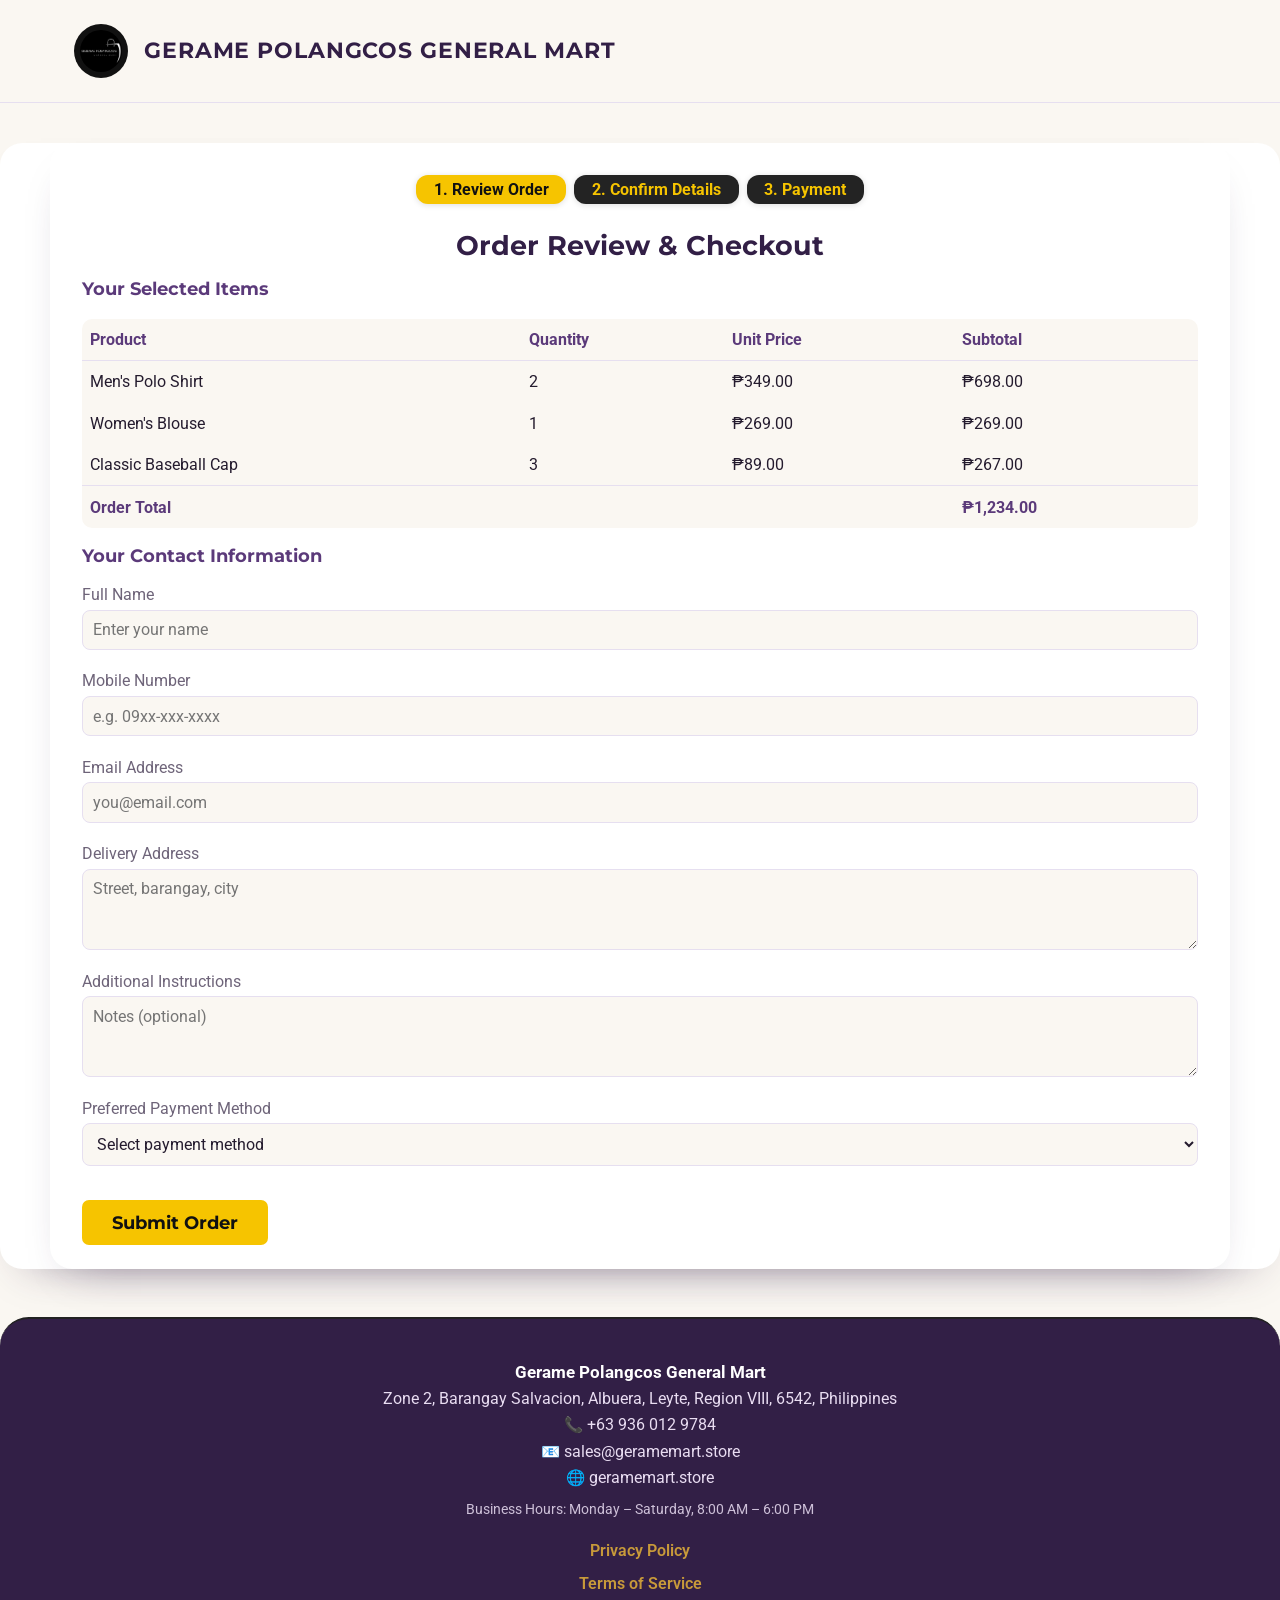
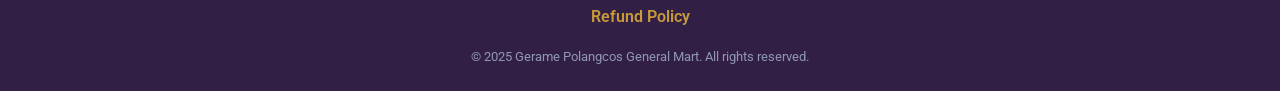
<file: order-summary.html>
<!DOCTYPE html>
<html lang="en">
<head>
    <meta charset="UTF-8">
    <title>Order Summary | Gerame Polangcos General Mart</title>
    <meta name="viewport" content="width=device-width, initial-scale=1.0">
    <meta name="description" content="Review your order, provide your details, and complete checkout at Gerame Polangcos General Mart.">
    <link rel="icon" href="image/LOGO.png" type="image/png">
    <link href="https://fonts.googleapis.com/css2?family=Montserrat:wght@700&family=Roboto:wght@400;500;700&display=swap" rel="stylesheet">
    <style>
        :root {
            --primary: #fff;
            --accent: #f6c400;
            --background: #101010;
            --text: #fff;
            --header-bg: #050505;
            --card-bg: #181818;
            --footer-bg: #050505;
            --footer-text: #fff;
            --btn-bg: #f6c400;
            --btn-hover: #ffe066;
            --btn-text: #111;
            --border-radius: 16px;
            --danger: #d44;
        }
        html, body {
            margin: 0;
            padding: 0;
            background: var(--background);
            color: var(--text);
            font-family: 'Roboto', Arial, sans-serif;
            min-height: 100vh;
        }
        header {
            background: var(--header-bg);
            box-shadow: 0 2px 8px rgba(0,0,0,0.07);
            padding: 0.7em 0;
            position: sticky;
            top: 0;
            z-index: 999;
        }
        .container {
            width: 95%;
            max-width: 700px;
            margin: 0 auto;
        }
        .logo-bar {
            display: flex;
            align-items: center;
            gap: 1em;
        }
        .logo-img {
            height: 54px;
            width: 54px;
            background: #111;
            border-radius: 50%;
            overflow: hidden;
            display: flex;
            align-items: center;
            justify-content: center;
        }
        .logo-img img {
            height: 44px;
            width: 44px;
            object-fit: contain;
        }
        .brand-title {
            font-family: 'Montserrat', sans-serif;
            font-weight: 700;
            font-size: 1.37em;
            letter-spacing: 0.04em;
            color: var(--primary);
        }
        .summary-wrapper {
            background: var(--card-bg);
            border-radius: var(--border-radius);
            box-shadow: 0 2px 14px rgba(0,0,0,0.12);
            margin: 2.5em auto 2em auto;
            padding: 2em 2em 1.5em 2em;
            max-width: 600px;
        }
        .summary-wrapper h1 {
            font-family: 'Montserrat', sans-serif;
            color: var(--accent);
            font-size: 1.7em;
            margin-bottom: 0.5em;
            text-align: center;
        }
        .summary-wrapper h2 {
            font-family: 'Montserrat', sans-serif;
            font-size: 1.15em;
            font-weight: 700;
            color: var(--primary);
            margin-bottom: 1em;
            text-align: left;
        }
        .order-details, .customer-details, .payment-section {
            margin-bottom: 2em;
        }
        .order-table {
            width: 100%;
            background: #232323;
            border-radius: 10px;
            margin-bottom: 1em;
            border-collapse: separate;
            border-spacing: 0;
        }
        .order-table th, .order-table td {
            font-family: 'Roboto', Arial, sans-serif;
            font-size: 1em;
            padding: 0.7em 0.5em;
            text-align: left;
            color: #eaeaea;
        }
        .order-table th {
            color: var(--accent);
            font-weight: 700;
            border-bottom: 1px solid #333;
        }
        .order-table tr:last-child td {
            border-bottom: none;
        }
        .order-total-row td {
            font-weight: 700;
            color: var(--accent);
            border-top: 1px solid #333;
        }
        .form-row {
            display: flex;
            flex-direction: column;
            margin-bottom: 1.2em;
        }
        .form-row label {
            font-size: 1em;
            color: var(--accent);
            margin-bottom: 0.35em;
        }
        .form-row input, .form-row select, .form-row textarea {
            border: none;
            border-radius: 8px;
            padding: 0.6em;
            font-size: 1em;
            background: #232323;
            color: #fff;
            outline: none;
            margin-bottom: 0.15em;
            font-family: 'Roboto', Arial, sans-serif;
        }
        .form-row textarea {
            min-height: 60px;
            resize: vertical;
        }
        .btn {
            background: var(--btn-bg);
            color: var(--btn-text);
            border: none;
            border-radius: 7px;
            padding: 0.7em 1.7em;
            font-family: 'Montserrat', sans-serif;
            font-size: 1.1em;
            font-weight: 700;
            cursor: pointer;
            transition: background 0.17s;
            margin-top: 0.7em;
        }
        .btn:hover {
            background: var(--btn-hover);
        }
        .confirmation-message {
            background: #1f3c5a;
            color: var(--accent);
            border-radius: 10px;
            padding: 1.6em 1.2em;
            margin-bottom: 1em;
            text-align: center;
            font-size: 1.13em;
            box-shadow: 0 2px 10px #0002;
        }
        .step-indicator {
            display: flex;
            gap: 0.5em;
            justify-content: center;
            margin-bottom: 1.6em;
        }
        .step-indicator span {
            background: #232323;
            color: var(--accent);
            font-size: 1em;
            font-weight: 700;
            border-radius: 12px;
            padding: 0.3em 1.1em;
            box-shadow: 0 1px 6px #0002;
        }
        .step-indicator .active {
            background: var(--accent);
            color: var(--btn-text);
        }
        .important-note {
            background: #191919;
            color: var(--accent);
            border-radius: 7px;
            padding: 1.1em;
            margin-top: 1em;
            font-size: 0.98em;
            box-shadow: 0 1px 8px #0002;
        }
        footer {
            background: var(--footer-bg);
            color: var(--footer-text);
            padding: 2em 0 1em 0;
            margin-top: 2.5em;
            font-size: 0.97em;
            border-top: 2px solid #222;
        }
        .footer-container {
            width: 95%;
            max-width: 1200px;
            margin: auto;
            display: flex;
            flex-wrap: wrap;
            justify-content: space-between;
            gap: 1.5em;
        }
        .footer-info {
            flex: 2;
            min-width: 260px;
        }
        .footer-links {
            flex: 1;
            min-width: 180px;
            display: flex;
            flex-direction: column;
            gap: 0.6em;
        }
        .footer-links a {
            color: var(--footer-text);
            text-decoration: underline;
            font-weight: 500;
            transition: color 0.15s;
        }
        .footer-links a:hover {
            color: var(--accent);
        }
        .footer-business-hours {
            margin-top: 0.9em;
            font-size: 0.97em;
        }
        .footer-copy {
            text-align: center;
            margin-top: 1.2em;
            font-size: 0.95em;
            color: #b9cbe5;
        }
        /* Responsive Styles */
        @media (max-width: 900px) {
            .container { max-width: 99vw; }
            .footer-container { flex-direction: column; gap: 0.3em;}
            .summary-wrapper { padding: 1.2em 0.7em 1em 0.7em; }
        }
        @media (max-width: 600px) {
            .logo-bar { flex-direction: column; gap: 0.7em;}
            .summary-wrapper { padding: 1em 0.3em 0.5em 0.3em; }
            .order-table th, .order-table td { font-size: 0.97em; padding: 0.5em 0.3em; }
            footer { font-size: 0.94em; }
        }
    </style>
  <link rel="stylesheet" href="polish.css">
</head>
<body>
    <header>
        <div class="container logo-bar">
            <span class="logo-img">
                <img src="image/LOGO.png" alt="Gerame Polangcos General Mart Logo">
            </span>
            <span class="brand-title">GERAME POLANGCOS GENERAL MART</span>
        </div>
    </header>
    <main>
        <div class="container summary-wrapper">
            <div class="step-indicator">
                <span class="active">1. Review Order</span>
                <span>2. Confirm Details</span>
                <span>3. Payment</span>
            </div>
            <h1>Order Review & Checkout</h1>
            <div id="checkout-step-1">
                <h2>Your Selected Items</h2>
                <table class="order-table" id="order-table">
                    <thead>
                        <tr>
                            <th>Product</th>
                            <th>Quantity</th>
                            <th>Unit Price</th>
                            <th>Subtotal</th>
                        </tr>
                    </thead>
                    <tbody>
                        <!-- Product rows will be inserted here by JS -->
                    </tbody>
                    <tfoot>
                        <tr class="order-total-row">
                            <td colspan="3">Order Total</td>
                            <td id="order-total">₱0.00</td>
                        </tr>
                    </tfoot>
                </table>
                <form id="customer-form" autocomplete="off">
                    <h2>Your Contact Information</h2>
                    <div class="form-row">
                        <label for="customer-name">Full Name</label>
                        <input type="text" id="customer-name" name="customer-name" required autocomplete="name" placeholder="Enter your name">
                    </div>
                    <div class="form-row">
                        <label for="customer-phone">Mobile Number</label>
                        <input type="tel" id="customer-phone" name="customer-phone" required autocomplete="tel" placeholder="e.g. 09xx-xxx-xxxx">
                    </div>
                    <div class="form-row">
                        <label for="customer-email">Email Address</label>
                        <input type="email" id="customer-email" name="customer-email" required autocomplete="email" placeholder="you@email.com">
                    </div>
                    <div class="form-row">
                        <label for="customer-address">Delivery Address</label>
                        <textarea id="customer-address" name="customer-address" required placeholder="Street, barangay, city"></textarea>
                    </div>
                    <div class="form-row">
                        <label for="customer-notes">Additional Instructions</label>
                        <textarea id="customer-notes" name="customer-notes" placeholder="Notes (optional)"></textarea>
                    </div>
                    <div class="form-row">
                        <label for="payment-method">Preferred Payment Method</label>
                        <select id="payment-method" name="payment-method" required>
                            <option value="" disabled selected>Select payment method</option>
                            <option value="gcash">GCash</option>
                            <option value="bank">Bank Transfer</option>
                            <option value="cod">Cash on Delivery</option>
                        </select>
                    </div>
                    <button type="submit" class="btn" id="submit-order-btn">Submit Order</button>
                </form>
            </div>
            <div id="checkout-step-2" style="display:none;">
                <div class="confirmation-message" id="confirmation-message">
                    <strong>Order Submitted Successfully!</strong><br>
                    Thank you for your purchase. One of our team members will contact you shortly to finalize your order details, including product colors, availability, and any special requests.<br>
                    <br>
                    <span style="color:var(--primary);">Please confirm these details with our staff to proceed.</span>
                </div>
                <div class="important-note">
                    <strong>Next Steps:</strong><br>
                    After you verify your order information, we’ll send you a secure payment link matching your selected payment method.<br>
                    Kindly complete your payment within 24 hours upon receiving the link to avoid automatic order cancellation.<br>
                    <br>
                    If you have questions or need assistance, you may reply to our confirmation message or call us at <a href="tel:+639360129784" style="color:var(--accent);text-decoration:underline;">+63 936 012 9784</a>.
                </div>
            </div>
        </div>
    </main>
    <footer>
        <div class="footer-container">
            <div class="footer-info">
                <strong>Gerame Polangcos General Mart</strong><br>
                Zone 2, Barangay Salvacion, Albuera, Leyte, Region VIII, 6542, Philippines<br>
                📞 <a href="tel:+639360129784" style="color:var(--footer-text);text-decoration:none;">+63 936 012 9784</a><br>
                📧 <a href="mailto:sales@geramemart.store" style="color:var(--footer-text);text-decoration:none;">sales@geramemart.store</a><br>
                🌐 <a href="https://geramemart.store" style="color:var(--footer-text);text-decoration:none;">geramemart.store</a><br>
                <div class="footer-business-hours">
                    Business Hours: Monday – Saturday, 8:00 AM – 6:00 PM
                </div>
            </div>
            <div class="footer-links">
                <a href="privacy-policy.html">Privacy Policy</a>
                <a href="terms.html">Terms of Service</a>
                <a href="refund-policy.html">Refund Policy</a>
            </div>
        </div>
        <div class="footer-copy">
            © 2025 Gerame Polangcos General Mart. All rights reserved.
        </div>
    </footer>
    <script>
        // Dummy product data for demo; replace with actual cart data as needed
        const orderProducts = [
            { name: "Men's Polo Shirt", qty: 2, price: 349 },
            { name: "Women's Blouse", qty: 1, price: 269 },
            { name: "Classic Baseball Cap", qty: 3, price: 89 }
        ];
        function formatCurrency(n) { return "₱" + n.toLocaleString(undefined, {minimumFractionDigits:2}); }
        // Render order table
        function renderOrderTable() {
            const tbody = document.querySelector("#order-table tbody");
            tbody.innerHTML = "";
            let total = 0;
            orderProducts.forEach(prod => {
                let subtotal = prod.qty * prod.price;
                total += subtotal;
                const tr = document.createElement("tr");
                tr.innerHTML = `<td>${prod.name}</td><td>${prod.qty}</td><td>${formatCurrency(prod.price)}</td><td>${formatCurrency(subtotal)}</td>`;
                tbody.appendChild(tr);
            });
            document.getElementById("order-total").textContent = formatCurrency(total);
        }
        renderOrderTable();

        // Handle checkout submission
        document.getElementById("customer-form").addEventListener("submit", function(e) {
            e.preventDefault();
            // Normally, validate and submit to server here
            document.getElementById("checkout-step-1").style.display = "none";
            document.getElementById("checkout-step-2").style.display = "block";
            window.scrollTo({top:0, behavior:"smooth"});
        });
    </script>
</body>
</html>
</file>
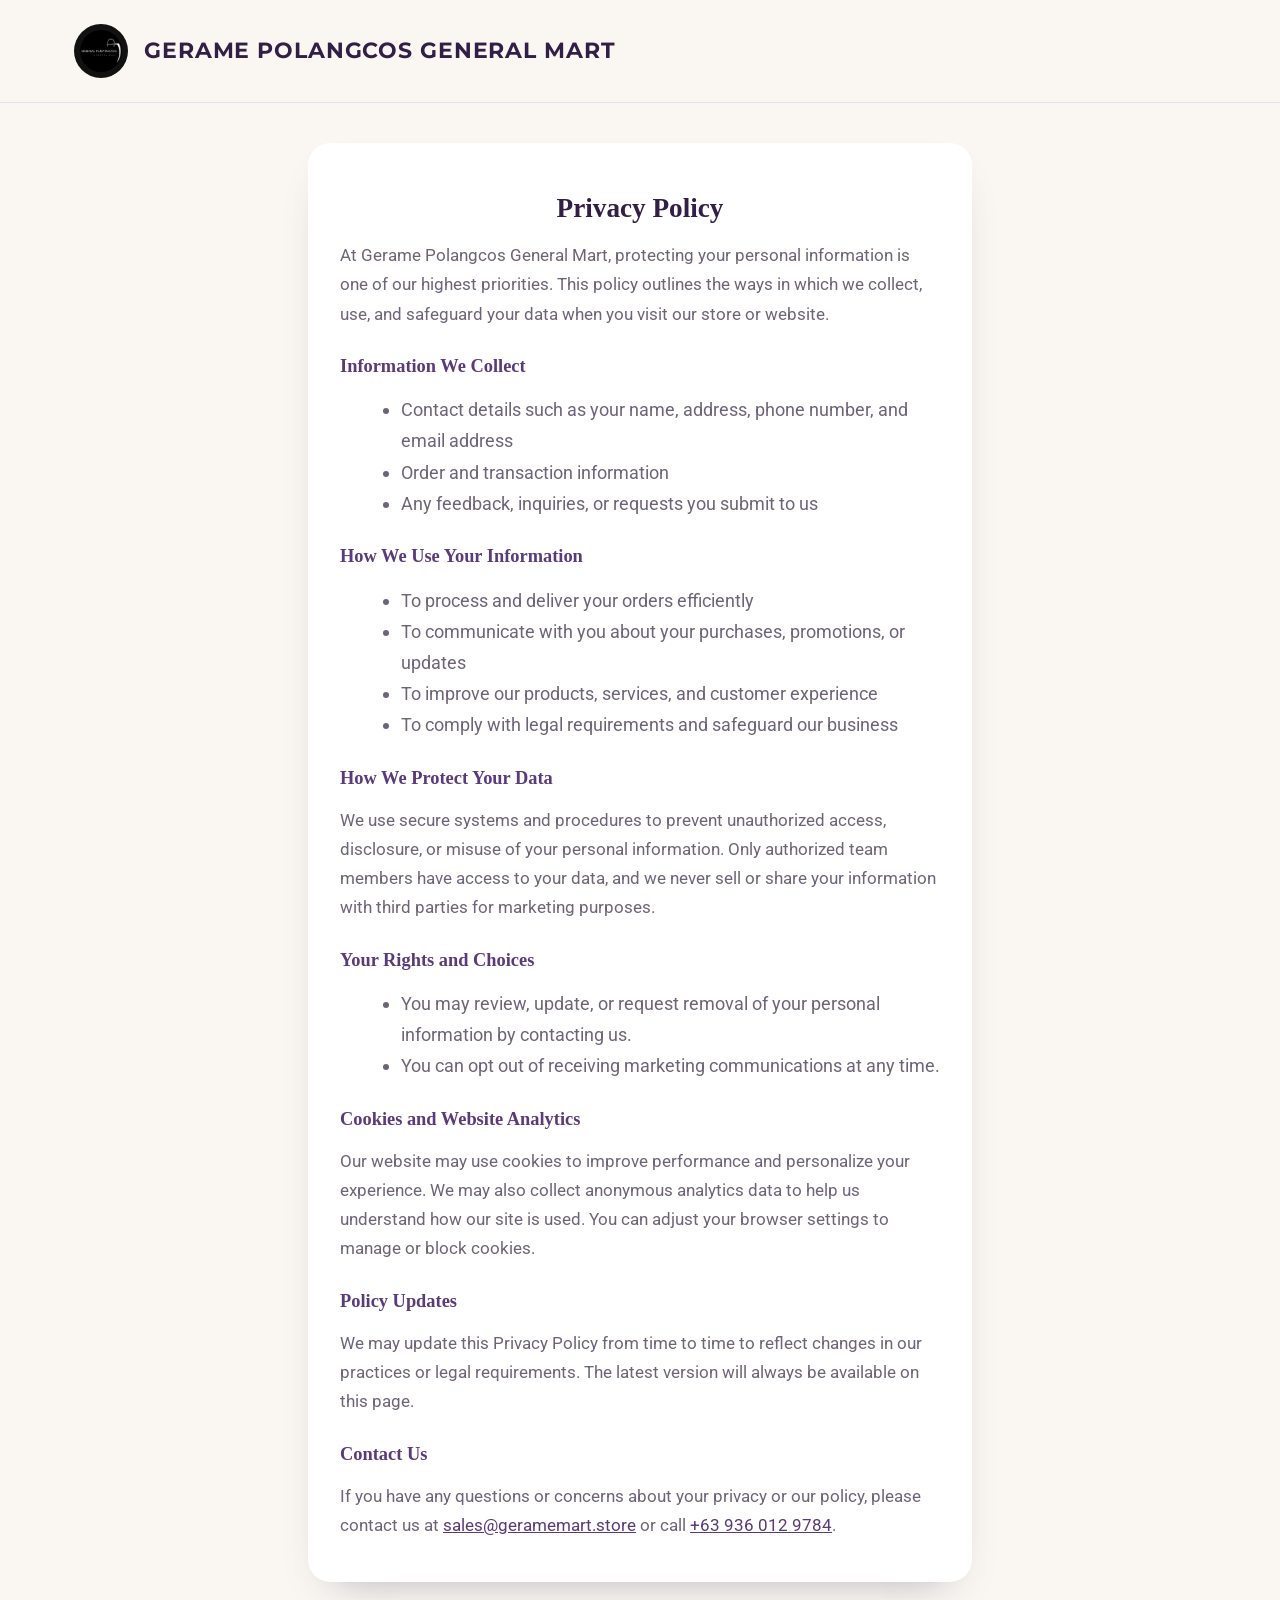
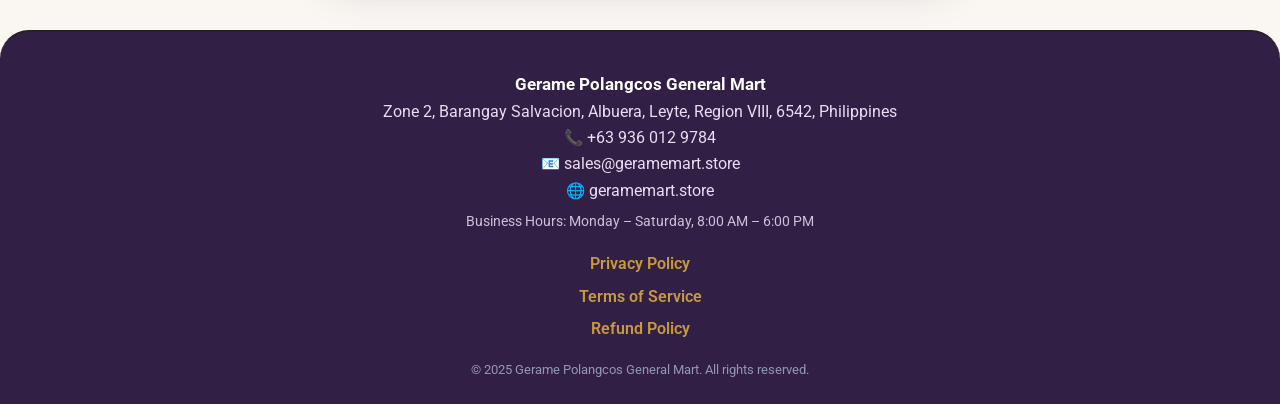
<file: privacy-policy.html>
<!DOCTYPE html>
<html lang="en">
<head>
    <meta charset="UTF-8">
    <title>Privacy Policy | Gerame Polangcos General Mart</title>
    <meta name="viewport" content="width=device-width, initial-scale=1.0">
    <meta name="description" content="Our privacy policy explains how Gerame Polangcos General Mart collects, uses, and protects your personal information.">
    <link rel="icon" href="image/LOGO.png" type="image/png">
    <link href="https://fonts.googleapis.com/css2?family=Montserrat:wght@700&family=Roboto:wght@400;500;700&display=swap" rel="stylesheet">
    <style>
        body {
            margin: 0;
            padding: 0;
            background: #101010;
            color: #fff;
            font-family: 'Roboto', Arial, sans-serif;
            min-height: 100vh;
        }
        header {
            background: #050505;
            padding: 0.7em 0;
            box-shadow: 0 2px 8px rgba(0,0,0,0.07);
            position: sticky;
            top: 0;
            z-index: 999;
        }
        .container {
            width: 95%;
            max-width: 700px;
            margin: 0 auto;
        }
        .logo-bar {
            display: flex;
            align-items: center;
            gap: 1em;
        }
        .logo-img {
            height: 54px;
            width: 54px;
            background: #111;
            border-radius: 50%;
            overflow: hidden;
            display: flex;
            align-items: center;
            justify-content: center;
        }
        .logo-img img {
            height: 44px;
            width: 44px;
            object-fit: contain;
        }
        .brand-title {
            font-family: 'Montserrat', sans-serif;
            font-weight: 700;
            font-size: 1.37em;
            letter-spacing: 0.04em;
            color: #fff;
        }
        main {
            background: #181818;
            border-radius: 16px;
            box-shadow: 0 2px 14px rgba(0,0,0,0.12);
            margin: 2.5em auto 2em auto;
            padding: 2em 2em 1.5em 2em;
            max-width: 600px;
        }
        h1 {
            font-family: 'Montserrat', sans-serif;
            color: #f6c400;
            font-size: 1.7em;
            margin-bottom: 0.5em;
            text-align: center;
        }
        h2, h3 {
            color: #f6c400;
            font-family: 'Montserrat', sans-serif;
            font-size: 1.15em;
            margin-top: 1.5em;
            margin-bottom: 0.7em;
        }
        p, ul, li {
            color: #eaeaea;
            font-size: 1.07em;
            line-height: 1.7;
        }
        ul {
            margin-left: 1.2em;
        }
        footer {
            background: #050505;
            color: #fff;
            padding: 2em 0 1em 0;
            margin-top: 2.5em;
            font-size: 0.97em;
            border-top: 2px solid #222;
        }
        .footer-container {
            width: 95%;
            max-width: 1200px;
            margin: auto;
            display: flex;
            flex-wrap: wrap;
            justify-content: space-between;
            gap: 1.5em;
        }
        .footer-info {
            flex: 2;
            min-width: 260px;
        }
        .footer-links {
            flex: 1;
            min-width: 180px;
            display: flex;
            flex-direction: column;
            gap: 0.6em;
        }
        .footer-links a {
            color: #fff;
            text-decoration: underline;
            font-weight: 500;
            transition: color 0.15s;
        }
        .footer-links a:hover {
            color: #f6c400;
        }
        .footer-business-hours {
            margin-top: 0.9em;
            font-size: 0.97em;
        }
        .footer-copy {
            text-align: center;
            margin-top: 1.2em;
            font-size: 0.95em;
            color: #b9cbe5;
        }
        @media (max-width: 900px) {
            .container { max-width: 99vw; }
            .footer-container { flex-direction: column; gap: 0.3em;}
            main { padding: 1.2em 0.7em 1em 0.7em; }
        }
        @media (max-width: 600px) {
            .logo-bar { flex-direction: column; gap: 0.7em;}
            main { padding: 1em 0.3em 0.5em 0.3em; }
            footer { font-size: 0.94em; }
        }
    </style>
  <link rel="stylesheet" href="polish.css">
</head>
<body>
    <header>
        <div class="container logo-bar">
            <span class="logo-img">
                <img src="image/LOGO.png" alt="Gerame Polangcos General Mart Logo">
            </span>
            <span class="brand-title">GERAME POLANGCOS GENERAL MART</span>
        </div>
    </header>
    <main>
        <h1>Privacy Policy</h1>
        <p>
            At Gerame Polangcos General Mart, protecting your personal information is one of our highest priorities. This policy outlines the ways in which we collect, use, and safeguard your data when you visit our store or website.
        </p>
        <h2>Information We Collect</h2>
        <ul>
            <li>Contact details such as your name, address, phone number, and email address</li>
            <li>Order and transaction information</li>
            <li>Any feedback, inquiries, or requests you submit to us</li>
        </ul>
        <h2>How We Use Your Information</h2>
        <ul>
            <li>To process and deliver your orders efficiently</li>
            <li>To communicate with you about your purchases, promotions, or updates</li>
            <li>To improve our products, services, and customer experience</li>
            <li>To comply with legal requirements and safeguard our business</li>
        </ul>
        <h2>How We Protect Your Data</h2>
        <p>
            We use secure systems and procedures to prevent unauthorized access, disclosure, or misuse of your personal information. Only authorized team members have access to your data, and we never sell or share your information with third parties for marketing purposes.
        </p>
        <h2>Your Rights and Choices</h2>
        <ul>
            <li>You may review, update, or request removal of your personal information by contacting us.</li>
            <li>You can opt out of receiving marketing communications at any time.</li>
        </ul>
        <h2>Cookies and Website Analytics</h2>
        <p>
            Our website may use cookies to improve performance and personalize your experience. We may also collect anonymous analytics data to help us understand how our site is used. You can adjust your browser settings to manage or block cookies.
        </p>
        <h2>Policy Updates</h2>
        <p>
            We may update this Privacy Policy from time to time to reflect changes in our practices or legal requirements. The latest version will always be available on this page.
        </p>
        <h2>Contact Us</h2>
        <p>
            If you have any questions or concerns about your privacy or our policy, please contact us at <a href="mailto:sales@geramemart.store" style="color:#f6c400;">sales@geramemart.store</a> or call <a href="tel:+639360129784" style="color:#f6c400;">+63 936 012 9784</a>.
        </p>
    </main>
    <footer>
        <div class="footer-container">
            <div class="footer-info">
                <strong>Gerame Polangcos General Mart</strong><br>
                Zone 2, Barangay Salvacion, Albuera, Leyte, Region VIII, 6542, Philippines<br>
                📞 <a href="tel:+639360129784" style="color:#fff;text-decoration:none;">+63 936 012 9784</a><br>
                📧 <a href="mailto:sales@geramemart.store" style="color:#fff;text-decoration:none;">sales@geramemart.store</a><br>
                🌐 <a href="https://geramemart.store" style="color:#fff;text-decoration:none;">geramemart.store</a><br>
                <div class="footer-business-hours">
                    Business Hours: Monday – Saturday, 8:00 AM – 6:00 PM
                </div>
            </div>
            <div class="footer-links">
                <a href="privacy-policy.html">Privacy Policy</a>
                <a href="terms.html">Terms of Service</a>
                <a href="refund-policy.html">Refund Policy</a>
            </div>
        </div>
        <div class="footer-copy">
            © 2025 Gerame Polangcos General Mart. All rights reserved.
        </div>
    </footer>
</body>
</html>
</file>
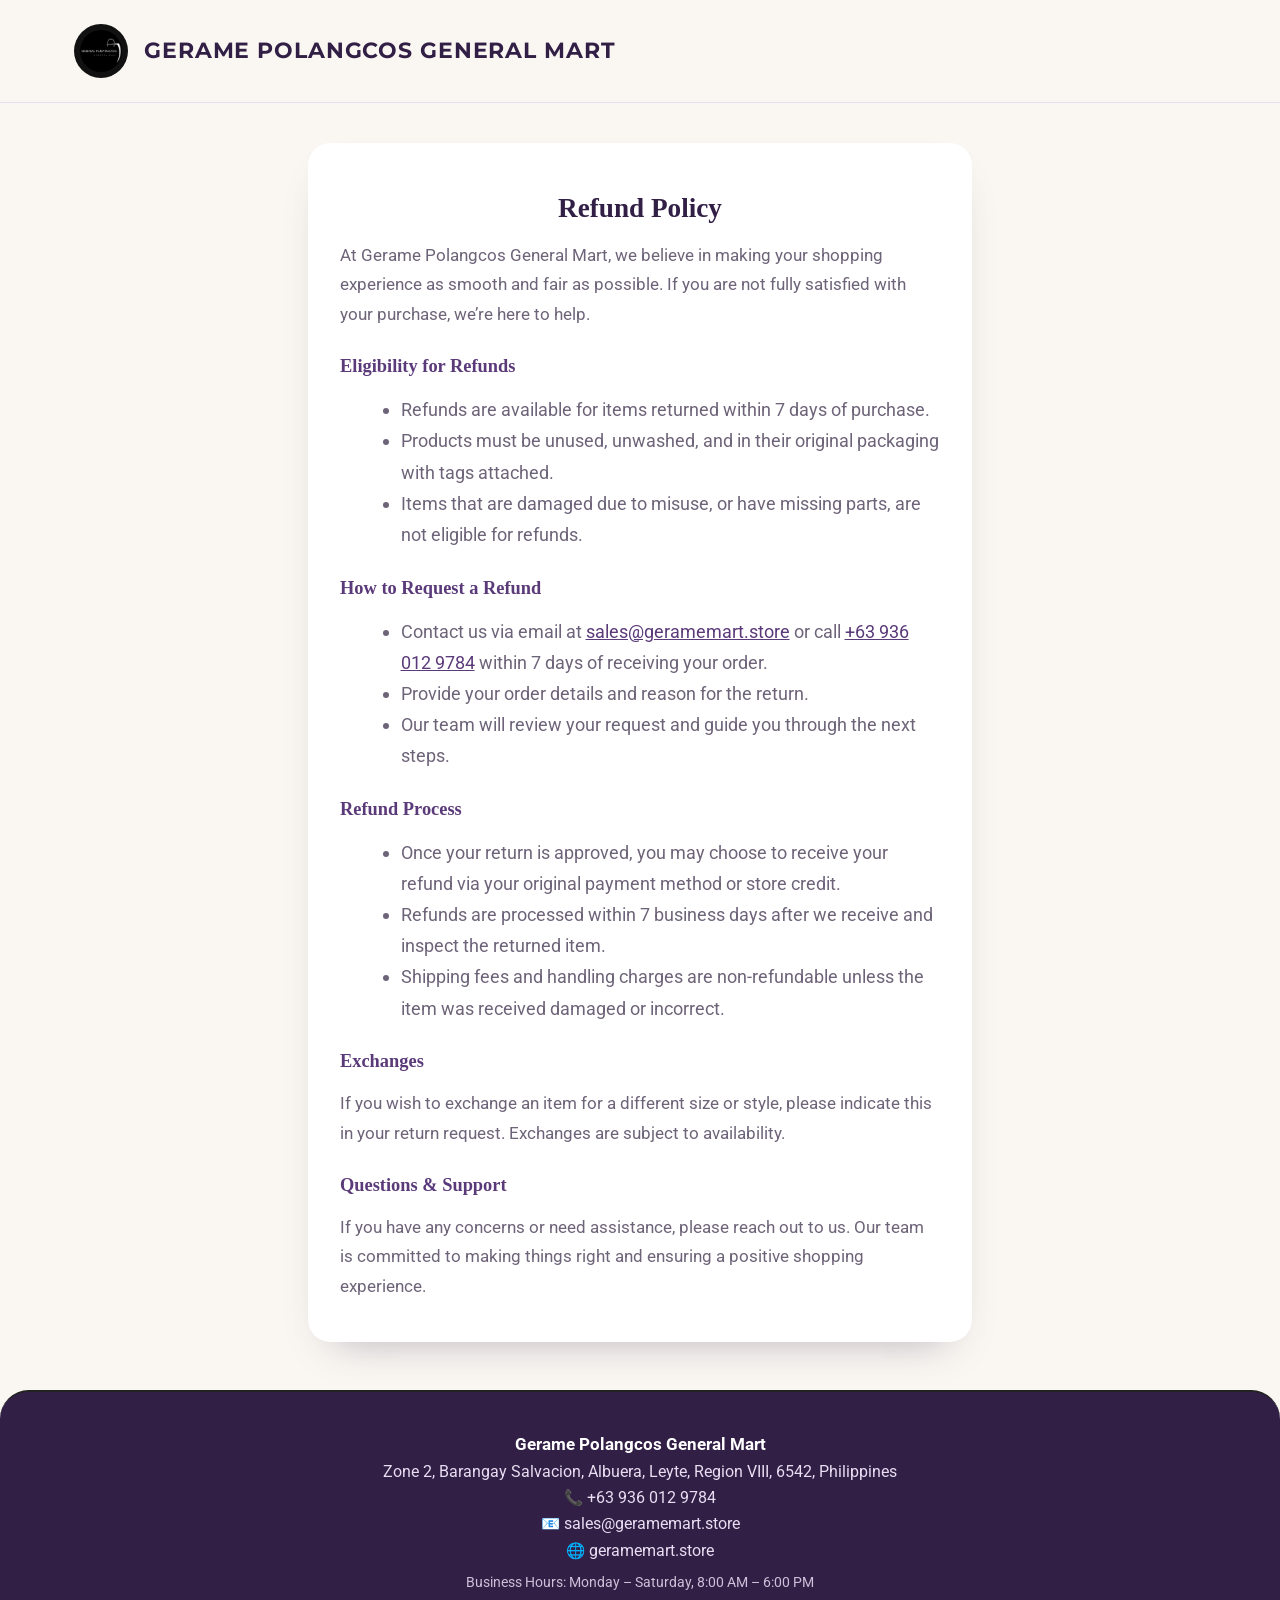
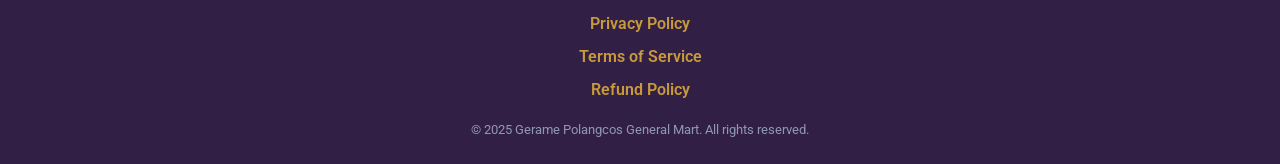
<file: refund-policy.html>
<!DOCTYPE html>
<html lang="en">
<head>
    <meta charset="UTF-8">
    <title>Refund Policy | Gerame Polangcos General Mart</title>
    <meta name="viewport" content="width=device-width, initial-scale=1.0">
    <meta name="description" content="Understand our refund policy at Gerame Polangcos General Mart.">
    <link rel="icon" href="image/LOGO.png" type="image/png">
    <link href="https://fonts.googleapis.com/css2?family=Montserrat:wght@700&family=Roboto:wght@400;500;700&display=swap" rel="stylesheet">
    <style>
        body {
            margin: 0;
            padding: 0;
            background: #101010;
            color: #fff;
            font-family: 'Roboto', Arial, sans-serif;
            min-height: 100vh;
        }
        header {
            background: #050505;
            padding: 0.7em 0;
            box-shadow: 0 2px 8px rgba(0,0,0,0.07);
            position: sticky;
            top: 0;
            z-index: 999;
        }
        .container {
            width: 95%;
            max-width: 700px;
            margin: 0 auto;
        }
        .logo-bar {
            display: flex;
            align-items: center;
            gap: 1em;
        }
        .logo-img {
            height: 54px;
            width: 54px;
            background: #111;
            border-radius: 50%;
            overflow: hidden;
            display: flex;
            align-items: center;
            justify-content: center;
        }
        .logo-img img {
            height: 44px;
            width: 44px;
            object-fit: contain;
        }
        .brand-title {
            font-family: 'Montserrat', sans-serif;
            font-weight: 700;
            font-size: 1.37em;
            letter-spacing: 0.04em;
            color: #fff;
        }
        main {
            background: #181818;
            border-radius: 16px;
            box-shadow: 0 2px 14px rgba(0,0,0,0.12);
            margin: 2.5em auto 2em auto;
            padding: 2em 2em 1.5em 2em;
            max-width: 600px;
        }
        h1 {
            font-family: 'Montserrat', sans-serif;
            color: #f6c400;
            font-size: 1.7em;
            margin-bottom: 0.5em;
            text-align: center;
        }
        h2, h3 {
            color: #f6c400;
            font-family: 'Montserrat', sans-serif;
            font-size: 1.15em;
            margin-top: 1.5em;
            margin-bottom: 0.7em;
        }
        p, ul, li {
            color: #eaeaea;
            font-size: 1.07em;
            line-height: 1.7;
        }
        ul {
            margin-left: 1.2em;
        }
        footer {
            background: #050505;
            color: #fff;
            padding: 2em 0 1em 0;
            margin-top: 2.5em;
            font-size: 0.97em;
            border-top: 2px solid #222;
        }
        .footer-container {
            width: 95%;
            max-width: 1200px;
            margin: auto;
            display: flex;
            flex-wrap: wrap;
            justify-content: space-between;
            gap: 1.5em;
        }
        .footer-info {
            flex: 2;
            min-width: 260px;
        }
        .footer-links {
            flex: 1;
            min-width: 180px;
            display: flex;
            flex-direction: column;
            gap: 0.6em;
        }
        .footer-links a {
            color: #fff;
            text-decoration: underline;
            font-weight: 500;
            transition: color 0.15s;
        }
        .footer-links a:hover {
            color: #f6c400;
        }
        .footer-business-hours {
            margin-top: 0.9em;
            font-size: 0.97em;
        }
        .footer-copy {
            text-align: center;
            margin-top: 1.2em;
            font-size: 0.95em;
            color: #b9cbe5;
        }
        @media (max-width: 900px) {
            .container { max-width: 99vw; }
            .footer-container { flex-direction: column; gap: 0.3em;}
            main { padding: 1.2em 0.7em 1em 0.7em; }
        }
        @media (max-width: 600px) {
            .logo-bar { flex-direction: column; gap: 0.7em;}
            main { padding: 1em 0.3em 0.5em 0.3em; }
            footer { font-size: 0.94em; }
        }
    </style>
  <link rel="stylesheet" href="polish.css">
</head>
<body>
    <header>
        <div class="container logo-bar">
            <span class="logo-img">
                <img src="image/LOGO.png" alt="Gerame Polangcos General Mart Logo">
            </span>
            <span class="brand-title">GERAME POLANGCOS GENERAL MART</span>
        </div>
    </header>
    <main>
        <h1>Refund Policy</h1>
        <p>
            At Gerame Polangcos General Mart, we believe in making your shopping experience as smooth and fair as possible. If you are not fully satisfied with your purchase, we’re here to help.
        </p>
        <h2>Eligibility for Refunds</h2>
        <ul>
            <li>Refunds are available for items returned within 7 days of purchase.</li>
            <li>Products must be unused, unwashed, and in their original packaging with tags attached.</li>
            <li>Items that are damaged due to misuse, or have missing parts, are not eligible for refunds.</li>
        </ul>
        <h2>How to Request a Refund</h2>
        <ul>
            <li>Contact us via email at <a href="mailto:sales@geramemart.store" style="color:#f6c400;">sales@geramemart.store</a> or call <a href="tel:+639360129784" style="color:#f6c400;">+63 936 012 9784</a> within 7 days of receiving your order.</li>
            <li>Provide your order details and reason for the return.</li>
            <li>Our team will review your request and guide you through the next steps.</li>
        </ul>
        <h2>Refund Process</h2>
        <ul>
            <li>Once your return is approved, you may choose to receive your refund via your original payment method or store credit.</li>
            <li>Refunds are processed within 7 business days after we receive and inspect the returned item.</li>
            <li>Shipping fees and handling charges are non-refundable unless the item was received damaged or incorrect.</li>
        </ul>
        <h2>Exchanges</h2>
        <p>
            If you wish to exchange an item for a different size or style, please indicate this in your return request. Exchanges are subject to availability.
        </p>
        <h2>Questions & Support</h2>
        <p>
            If you have any concerns or need assistance, please reach out to us. Our team is committed to making things right and ensuring a positive shopping experience.
        </p>
    </main>
    <footer>
        <div class="footer-container">
            <div class="footer-info">
                <strong>Gerame Polangcos General Mart</strong><br>
                Zone 2, Barangay Salvacion, Albuera, Leyte, Region VIII, 6542, Philippines<br>
                📞 <a href="tel:+639360129784" style="color:#fff;text-decoration:none;">+63 936 012 9784</a><br>
                📧 <a href="mailto:sales@geramemart.store" style="color:#fff;text-decoration:none;">sales@geramemart.store</a><br>
                🌐 <a href="https://geramemart.store" style="color:#fff;text-decoration:none;">geramemart.store</a><br>
                <div class="footer-business-hours">
                    Business Hours: Monday – Saturday, 8:00 AM – 6:00 PM
                </div>
            </div>
            <div class="footer-links">
                <a href="privacy-policy.html">Privacy Policy</a>
                <a href="terms.html">Terms of Service</a>
                <a href="refund-policy.html">Refund Policy</a>
            </div>
        </div>
        <div class="footer-copy">
            © 2025 Gerame Polangcos General Mart. All rights reserved.
        </div>
    </footer>
</body>
</html>
</file>
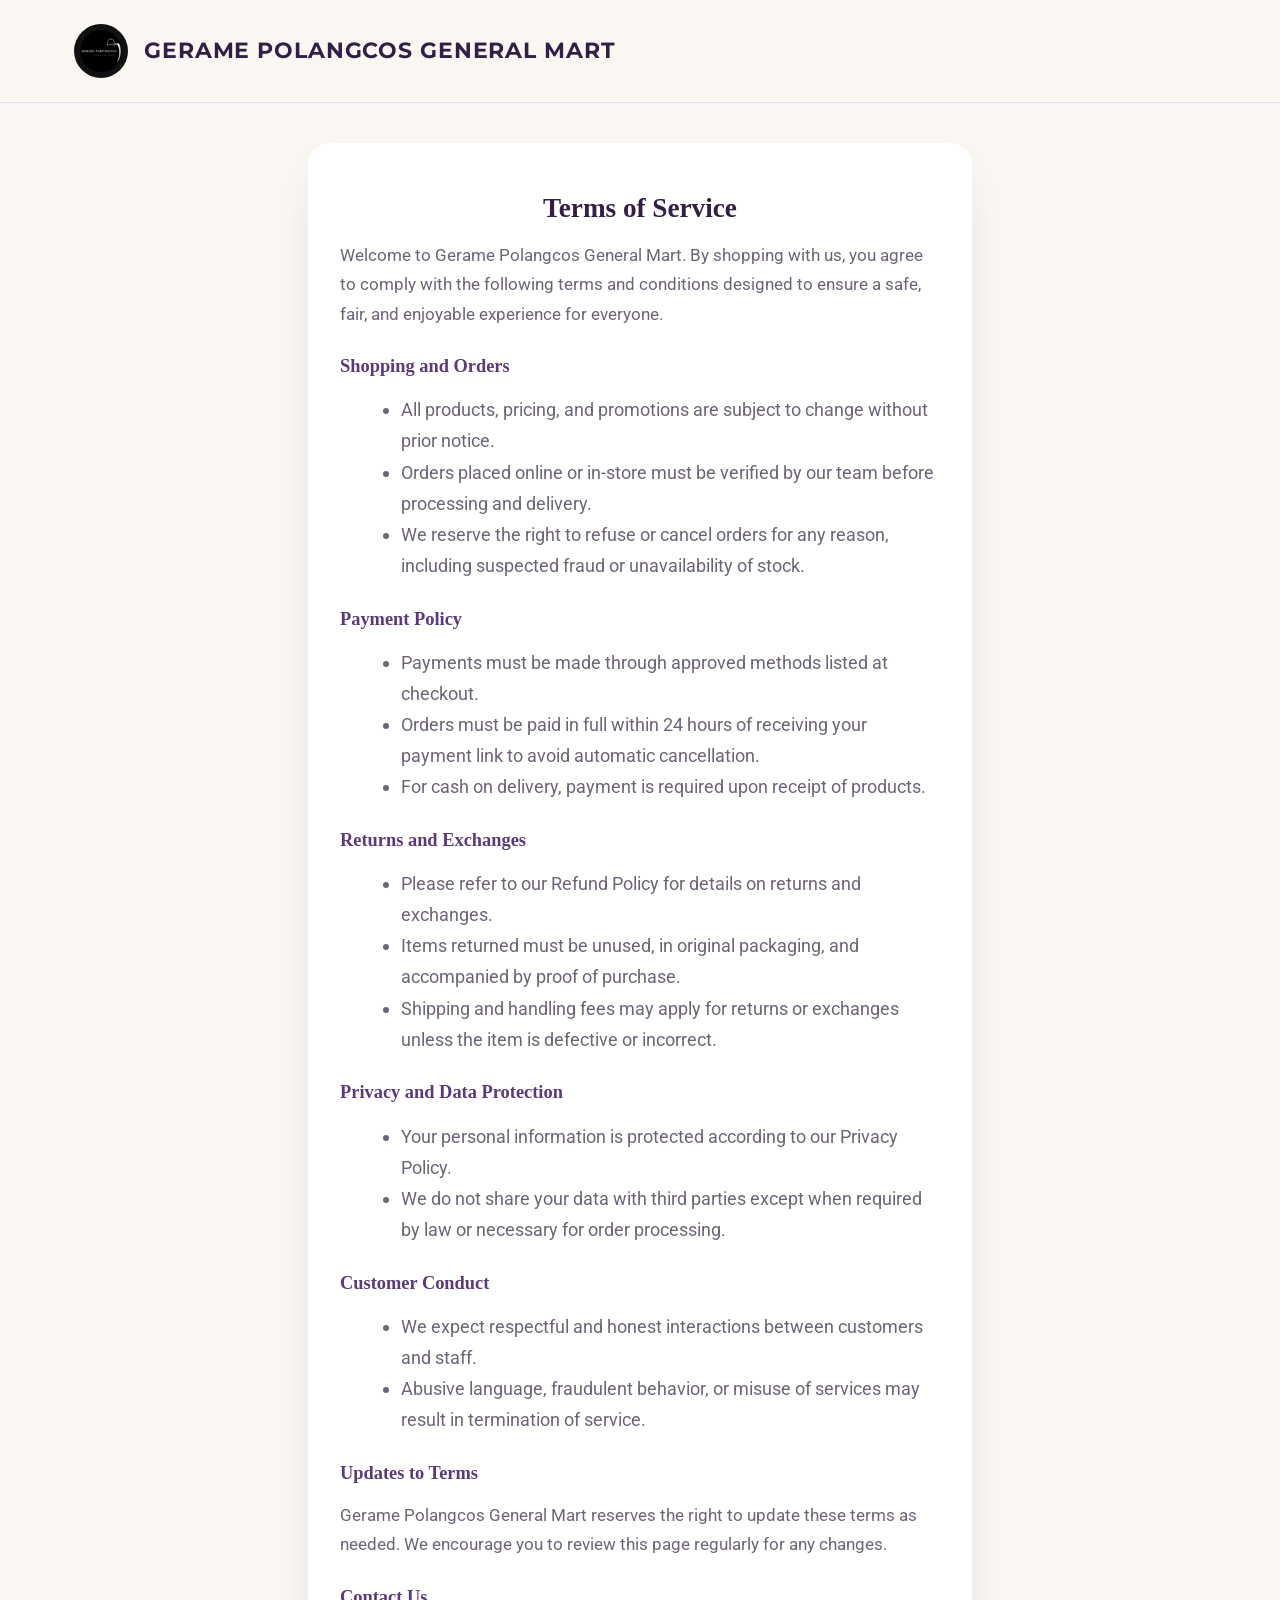
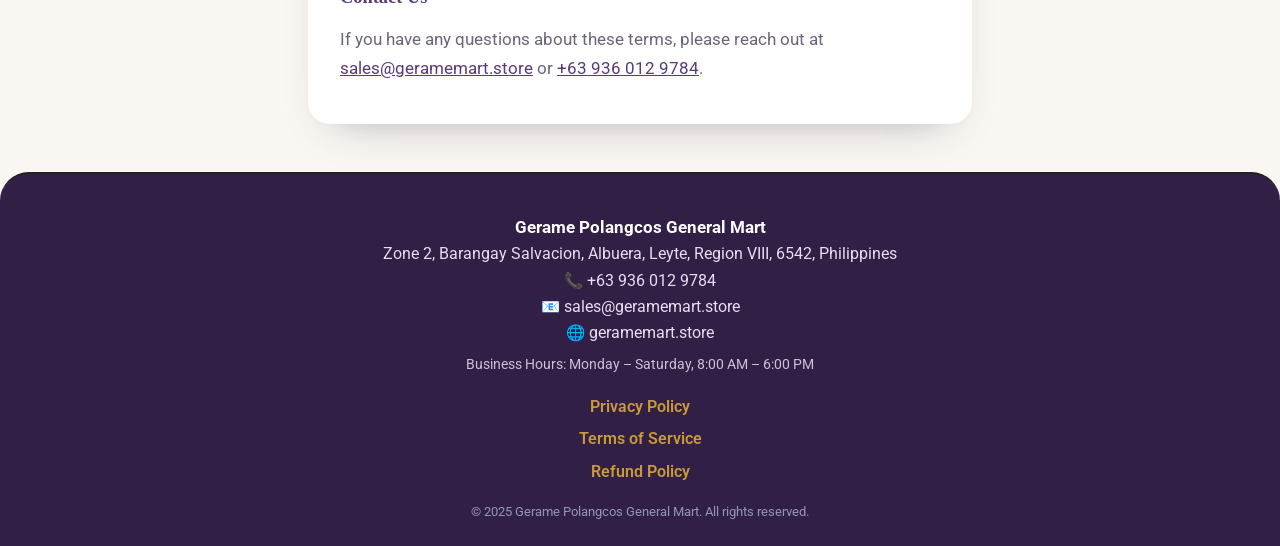
<file: terms.html>
<!DOCTYPE html>
<html lang="en">
<head>
    <meta charset="UTF-8">
    <title>Terms of Service | Gerame Polangcos General Mart</title>
    <meta name="viewport" content="width=device-width, initial-scale=1.0">
    <meta name="description" content="Review the terms and conditions for shopping with Gerame Polangcos General Mart.">
    <link rel="icon" href="image/LOGO.png" type="image/png">
    <link href="https://fonts.googleapis.com/css2?family=Montserrat:wght@700&family=Roboto:wght@400;500;700&display=swap" rel="stylesheet">
    <style>
        body {
            margin: 0;
            padding: 0;
            background: #101010;
            color: #fff;
            font-family: 'Roboto', Arial, sans-serif;
            min-height: 100vh;
        }
        header {
            background: #050505;
            padding: 0.7em 0;
            box-shadow: 0 2px 8px rgba(0,0,0,0.07);
            position: sticky;
            top: 0;
            z-index: 999;
        }
        .container {
            width: 95%;
            max-width: 700px;
            margin: 0 auto;
        }
        .logo-bar {
            display: flex;
            align-items: center;
            gap: 1em;
        }
        .logo-img {
            height: 54px;
            width: 54px;
            background: #111;
            border-radius: 50%;
            overflow: hidden;
            display: flex;
            align-items: center;
            justify-content: center;
        }
        .logo-img img {
            height: 44px;
            width: 44px;
            object-fit: contain;
        }
        .brand-title {
            font-family: 'Montserrat', sans-serif;
            font-weight: 700;
            font-size: 1.37em;
            letter-spacing: 0.04em;
            color: #fff;
        }
        main {
            background: #181818;
            border-radius: 16px;
            box-shadow: 0 2px 14px rgba(0,0,0,0.12);
            margin: 2.5em auto 2em auto;
            padding: 2em 2em 1.5em 2em;
            max-width: 600px;
        }
        h1 {
            font-family: 'Montserrat', sans-serif;
            color: #f6c400;
            font-size: 1.7em;
            margin-bottom: 0.5em;
            text-align: center;
        }
        h2, h3 {
            color: #f6c400;
            font-family: 'Montserrat', sans-serif;
            font-size: 1.15em;
            margin-top: 1.5em;
            margin-bottom: 0.7em;
        }
        p, ul, li {
            color: #eaeaea;
            font-size: 1.07em;
            line-height: 1.7;
        }
        ul {
            margin-left: 1.2em;
        }
        footer {
            background: #050505;
            color: #fff;
            padding: 2em 0 1em 0;
            margin-top: 2.5em;
            font-size: 0.97em;
            border-top: 2px solid #222;
        }
        .footer-container {
            width: 95%;
            max-width: 1200px;
            margin: auto;
            display: flex;
            flex-wrap: wrap;
            justify-content: space-between;
            gap: 1.5em;
        }
        .footer-info {
            flex: 2;
            min-width: 260px;
        }
        .footer-links {
            flex: 1;
            min-width: 180px;
            display: flex;
            flex-direction: column;
            gap: 0.6em;
        }
        .footer-links a {
            color: #fff;
            text-decoration: underline;
            font-weight: 500;
            transition: color 0.15s;
        }
        .footer-links a:hover {
            color: #f6c400;
        }
        .footer-business-hours {
            margin-top: 0.9em;
            font-size: 0.97em;
        }
        .footer-copy {
            text-align: center;
            margin-top: 1.2em;
            font-size: 0.95em;
            color: #b9cbe5;
        }
        @media (max-width: 900px) {
            .container { max-width: 99vw; }
            .footer-container { flex-direction: column; gap: 0.3em;}
            main { padding: 1.2em 0.7em 1em 0.7em; }
        }
        @media (max-width: 600px) {
            .logo-bar { flex-direction: column; gap: 0.7em;}
            main { padding: 1em 0.3em 0.5em 0.3em; }
            footer { font-size: 0.94em; }
        }
    </style>
  <link rel="stylesheet" href="polish.css">
</head>
<body>
    <header>
        <div class="container logo-bar">
            <span class="logo-img">
                <img src="image/LOGO.png" alt="Gerame Polangcos General Mart Logo">
            </span>
            <span class="brand-title">GERAME POLANGCOS GENERAL MART</span>
        </div>
    </header>
    <main>
        <h1>Terms of Service</h1>
        <p>
            Welcome to Gerame Polangcos General Mart. By shopping with us, you agree to comply with the following terms and conditions designed to ensure a safe, fair, and enjoyable experience for everyone.
        </p>
        <h2>Shopping and Orders</h2>
        <ul>
            <li>All products, pricing, and promotions are subject to change without prior notice.</li>
            <li>Orders placed online or in-store must be verified by our team before processing and delivery.</li>
            <li>We reserve the right to refuse or cancel orders for any reason, including suspected fraud or unavailability of stock.</li>
        </ul>
        <h2>Payment Policy</h2>
        <ul>
            <li>Payments must be made through approved methods listed at checkout.</li>
            <li>Orders must be paid in full within 24 hours of receiving your payment link to avoid automatic cancellation.</li>
            <li>For cash on delivery, payment is required upon receipt of products.</li>
        </ul>
        <h2>Returns and Exchanges</h2>
        <ul>
            <li>Please refer to our Refund Policy for details on returns and exchanges.</li>
            <li>Items returned must be unused, in original packaging, and accompanied by proof of purchase.</li>
            <li>Shipping and handling fees may apply for returns or exchanges unless the item is defective or incorrect.</li>
        </ul>
        <h2>Privacy and Data Protection</h2>
        <ul>
            <li>Your personal information is protected according to our Privacy Policy.</li>
            <li>We do not share your data with third parties except when required by law or necessary for order processing.</li>
        </ul>
        <h2>Customer Conduct</h2>
        <ul>
            <li>We expect respectful and honest interactions between customers and staff.</li>
            <li>Abusive language, fraudulent behavior, or misuse of services may result in termination of service.</li>
        </ul>
        <h2>Updates to Terms</h2>
        <p>
            Gerame Polangcos General Mart reserves the right to update these terms as needed. We encourage you to review this page regularly for any changes.
        </p>
        <h2>Contact Us</h2>
        <p>
            If you have any questions about these terms, please reach out at <a href="mailto:sales@geramemart.store" style="color:#f6c400;">sales@geramemart.store</a> or <a href="tel:+639360129784" style="color:#f6c400;">+63 936 012 9784</a>.
        </p>
    </main>
    <footer>
        <div class="footer-container">
            <div class="footer-info">
                <strong>Gerame Polangcos General Mart</strong><br>
                Zone 2, Barangay Salvacion, Albuera, Leyte, Region VIII, 6542, Philippines<br>
                📞 <a href="tel:+639360129784" style="color:#fff;text-decoration:none;">+63 936 012 9784</a><br>
                📧 <a href="mailto:sales@geramemart.store" style="color:#fff;text-decoration:none;">sales@geramemart.store</a><br>
                🌐 <a href="https://geramemart.store" style="color:#fff;text-decoration:none;">geramemart.store</a><br>
                <div class="footer-business-hours">
                    Business Hours: Monday – Saturday, 8:00 AM – 6:00 PM
                </div>
            </div>
            <div class="footer-links">
                <a href="privacy-policy.html">Privacy Policy</a>
                <a href="terms.html">Terms of Service</a>
                <a href="refund-policy.html">Refund Policy</a>
            </div>
        </div>
        <div class="footer-copy">
            © 2025 Gerame Polangcos General Mart. All rights reserved.
        </div>
    </footer>
</body>
</html>
</file>
<file: polish.css>
:root {
  --violet: #5b3a7a;
  --violet-deep: #321f46;
  --brass: #c89a3a;
  --cream: #faf7f2;
  --card: #fff;
  --ink: #241b2e;
  --muted: #6e6479;
  --line: #e6dff0;
  --radius: 1.2rem;
  --shadow: 0 20px 42px -26px rgba(50,31,70,.4);
  --display: 'Marcellus', Georgia, serif;
}
html { scroll-behavior: smooth; }
body { background: var(--cream); color: var(--ink); -webkit-font-smoothing: antialiased; }
section[id] { scroll-margin-top: 110px; }
h1, h2, h3 { font-family: var(--display); }

/* Header */
header { background: rgba(250,247,242,.95); backdrop-filter: blur(6px); box-shadow: none; border-bottom: 1px solid var(--line); }
.logo-bar { padding: .8rem 1.5rem; }
.logo-img img { width: 42px; height: 42px; border-radius: 50%; }
.brand-title .name { font-family: var(--display); font-size: 1.05rem; color: var(--violet-deep); display: block; }
.brand-title .type { font-size: .68rem; letter-spacing: .12em; color: var(--brass); }
#main-nav a { font-weight: 700; font-size: .86rem; color: var(--ink); }
#main-nav a.active, #main-nav a:hover { color: var(--violet); }

.container { max-width: 1180px; }
.section { margin: clamp(3.2rem, 7vw, 5.5rem) auto 0; max-width: 1180px; padding: 0 1.5rem; }
.section h2 { font-size: clamp(1.8rem, 3.6vw, 2.6rem); color: var(--violet-deep); margin-bottom: 1.2rem; }

/* Hero */
.hero {
  text-align: center; background: linear-gradient(150deg, var(--violet) 0%, var(--violet-deep) 100%); color: #e9ddf2;
  border-radius: 1.8rem; padding: clamp(2rem, 5vw, 3.8rem) 1.5rem; margin: 1.6rem auto 0; max-width: 1180px; box-shadow: var(--shadow);
}
.hero-logo img { width: 90px; height: 90px; border-radius: 50%; background: #fff; padding: .6rem; margin: 0 auto 1.2rem; box-shadow: 0 14px 28px -10px rgba(0,0,0,.4); }
.hero h1 { color: #fff; font-size: clamp(2rem, 4vw, 2.9rem); }
.hero p { color: #d9c9ea; max-width: 56ch; margin: .8rem auto 0; }
.tagline { display: inline-block; margin-top: 1.2rem; background: var(--brass); color: var(--violet-deep); font-weight: 700; padding: .5rem 1.3rem; border-radius: 999px; }

/* About: original site was a dark theme (black bg, #dedede body text),
   so every light-card section needs its text color re-overridden. */
.section p, .section ul, .section li, .section address, .faq-a { color: var(--muted) !important; }
#aboutus { background: var(--card); border: 1px solid var(--line); border-radius: 1.6rem; padding: clamp(1.8rem,4vw,3rem); }
#aboutus h3 { color: var(--violet); font-size: 1.2rem; margin-top: 1.2rem; }

/* Products: this section also inherited the original dark-theme card
   background (#181818) and was never switched to match the rest. */
#products.section { background: var(--card) !important; }
#products > ul { list-style: none; margin: 1.2rem 0; display: grid; grid-template-columns: 1fr 1fr; gap: .6rem; }
#products > ul li { background: var(--card); border: 1px solid var(--line); border-radius: .8rem; padding: .8rem 1rem; font-size: .9rem; }
#products > ul strong { color: var(--violet); }
.products-section h2 { margin-top: 1rem; }
.products-list { display: grid; grid-template-columns: repeat(4, 1fr); gap: 1.2rem; }
.product-card { background: var(--card); border: none; border-radius: 1.1rem; box-shadow: var(--shadow); padding: 0 0 1.2rem; overflow: hidden; transition: transform .2s; }
.product-card:hover { transform: translateY(-5px); }
.product-image { background: var(--cream); margin-bottom: .8rem; }
.product-image img { width: 100%; height: 160px; object-fit: contain; padding: 1rem; }
.product-meta { color: var(--muted) !important; font-size: .78rem; padding: 0 1rem; }

/* Cart */
.cart-section { background: var(--card); border: 1px solid var(--line); border-radius: 1.3rem; padding: 1.8rem; }
.checkout-btn { background: var(--violet); color: #fff; border: none; border-radius: 999px; padding: .75rem 1.4rem; font-weight: 700; cursor: pointer; }
.checkout-btn:hover:not(:disabled) { background: var(--brass); color: var(--violet-deep); }
.floating-cart-btn { background: var(--violet); box-shadow: 0 14px 28px -8px rgba(91,58,122,.6); }
.cart-popup { border-radius: 1.3rem; }

/* Contact */
#contact { background: var(--violet-deep); color: #e9ddf2; border-radius: 1.6rem; padding: clamp(1.8rem,4vw,3rem); }
#contact h2 { color: #fff; }
#contact address, #contact.section p { font-style: normal; color: #e9ddf2 !important; }
#contact strong { color: var(--brass); }
#contact a { color: #fff !important; }

/* FAQ accordion */
#faq.section { background: transparent !important; box-shadow: none !important; padding: 0 !important; }
.faq-list { display: flex; flex-direction: column; gap: .7rem; }
.faq-item { background: var(--card); border: 1px solid var(--line); border-radius: 1rem; overflow: hidden; }
.faq-item summary { cursor: pointer; list-style: none; padding: 1rem 1.3rem; font-weight: 700; color: var(--violet-deep); display: flex; justify-content: space-between; gap: 1rem; }
.faq-item summary::-webkit-details-marker { display: none; }
.faq-item summary::after { content: '+'; flex: none; width: 26px; height: 26px; border-radius: 50%; background: var(--cream); color: var(--violet); display: flex; align-items: center; justify-content: center; }
.faq-item[open] summary::after { content: '\2212'; background: var(--brass); color: var(--violet-deep); }
.faq-item p { padding: 0 1.3rem 1.1rem; margin: 0; color: var(--muted); }

/* Testimonials */
#testimonials.section { background: transparent !important; box-shadow: none !important; padding: 0 !important; }
.testimonial-list { display: grid; grid-template-columns: repeat(3, 1fr); gap: 1.2rem; }
.testimonial { background: var(--card); border-top: 4px solid var(--brass); border-radius: 0 1rem 1rem 1rem; box-shadow: var(--shadow); padding: 1.3rem; font-family: var(--display); font-size: 1rem; display: flex; flex-direction: column; gap: .8rem; }
.testimonial .author { font-family: 'Roboto', sans-serif; font-weight: 700; font-size: .8rem; color: var(--violet); }

footer { background: var(--violet-deep); border-radius: 1.8rem 1.8rem 0 0; }
.footer-links a { color: var(--brass); }

@media (max-width: 1000px) {
  .products-list { grid-template-columns: 1fr 1fr; }
}
@media (max-width: 600px) {
  .products-list, #products > ul { grid-template-columns: 1fr; }
  .hero { border-radius: 1.4rem; }
}
/* Legal + order-summary pages: these were never touched during the
   index.html redesign and still carry the original site-wide dark
   theme (#101010 body, white text, #181818 cards). Header background
   is already overridden above (generic `header` selector), so this
   just brings the card content and brand text in line with it. */
.brand-title { color: var(--violet-deep) !important; }
main, .summary-wrapper { background: var(--card) !important; color: var(--ink) !important; box-shadow: var(--shadow) !important; border-radius: 1.4rem !important; }
main h1, .summary-wrapper h1 { color: var(--violet-deep) !important; }
main h2, main h3, .summary-wrapper h2, .summary-wrapper h3 { color: var(--violet) !important; }
main p, main ul, main li, .summary-wrapper p, .summary-wrapper label { color: var(--muted) !important; }
main a, .summary-wrapper a { color: var(--violet) !important; }
.order-table { background: var(--cream) !important; }
.order-table th, .order-table td { color: var(--ink) !important; border-color: var(--line) !important; }
.order-table th, .order-total-row td { color: var(--violet) !important; }
.form-row input, .form-row select, .form-row textarea { background: var(--cream) !important; color: var(--ink) !important; border: 1px solid var(--line) !important; }

@media (prefers-reduced-motion: reduce) { html { scroll-behavior: auto; } * { transition: none !important; } }

/* === Layout pass 2026-11-07: no side-scroll, readable products, contact cards, real footer === */
html, body { overflow-x: clip; }
.container, .section, .logo-bar, header, footer, .footer-container { box-sizing: border-box; }
/* Products: photo fills the card top, readable text */
.product-card { display: flex !important; flex-direction: column; align-items: stretch !important; text-align: center; }
.product-image { width: 100% !important; height: auto !important; aspect-ratio: 1 / 1; padding: 0 !important; margin: 0 0 .9rem !important; overflow: hidden; border: 0 !important; border-radius: 0 !important; }
.product-image img { width: 100% !important; height: 100% !important; object-fit: cover !important; padding: 0 !important; border-radius: 0 !important; }
.product-title { color: var(--violet-deep) !important; padding: 0 1rem; }
.product-desc { color: var(--muted, #6b6276) !important; padding: 0 1rem; }
.product-card button { margin: auto 1rem 0 !important; align-self: stretch; }
/* Contact cards */
#contact .contact-grid { display: grid; grid-template-columns: repeat(3, minmax(0, 1fr)); gap: .8rem; margin: 1.2rem 0; line-height: 1.6; }
.contact-card { background: rgba(255,255,255,.07); border-left: 4px solid var(--brass); border-radius: 0 .9rem .9rem 0; padding: .9rem 1.1rem; overflow-wrap: anywhere; }
.contact-card.wide { grid-column: 1 / -1; }
.contact-card strong { display: block; font-size: .78rem; letter-spacing: .08em; text-transform: uppercase; margin-bottom: .15rem; }
/* Footer: was unstyled */
footer { color: #e9ddf2; padding: 2.4rem 1.5rem 1.4rem !important; margin-top: 3rem; text-align: center; line-height: 1.7; }
footer .footer-container { max-width: 1100px; margin: 0 auto; display: flex; flex-direction: column; align-items: center; gap: 1rem; }
footer .footer-info strong { color: #fff; font-size: 1.05rem; }
footer .footer-info, footer .footer-business-hours { color: #e9ddf2; }
footer .footer-info a { color: #e9ddf2 !important; }
footer .footer-business-hours { margin-top: .4rem; opacity: .85; font-size: .9rem; }
footer .footer-links { display: flex; flex-wrap: wrap; justify-content: center; gap: .4rem 1.4rem; }
footer .footer-links a { color: var(--brass) !important; text-decoration: none; font-weight: 600; }
footer .footer-copy { margin-top: 1rem; font-size: .82rem; opacity: .7; }
@media (max-width: 800px) { #contact .contact-grid { grid-template-columns: minmax(0, 1fr); } }
@media (max-width: 600px) { header { backdrop-filter: none !important; -webkit-backdrop-filter: none !important; } }
@media (max-width: 800px) { .testimonial-list { grid-template-columns: minmax(0, 1fr) !important; } .testimonial { width: auto !important; min-width: 0 !important; max-width: 100% !important; box-sizing: border-box; } }
.product-image img { max-width: none !important; max-height: none !important; }
.product-image { background: var(--cream) !important; }
@media (max-width: 700px) {
  nav#main-nav, nav#main-nav.open { background: #fff !important; box-shadow: 0 18px 30px -18px rgba(40,20,60,.35); }
  nav#main-nav a { color: var(--violet-deep) !important; }
  nav#main-nav a.active { color: #2a1640 !important; }
}
#cart-section h2, #cart-section h3, .cart-section h2, .cart-section h3 { color: var(--violet-deep) !important; }
#cart-section li, #cart-section .cart-item, #cart-section span, .cart-section li, .cart-section .cart-item, .cart-section span { color: var(--ink, #2a2233) !important; }
#cart-section .cart-total, .cart-section .cart-total, #cart-total { color: var(--violet-deep) !important; }
#cart-section .empty, .cart-section .empty, #cart-section em, .cart-section em { color: var(--muted, #6b6276) !important; }
.cart-section .cart-title, .cart-section .cart-summary, .cart-section .cart-summary * { color: var(--violet-deep) !important; }
</file>
